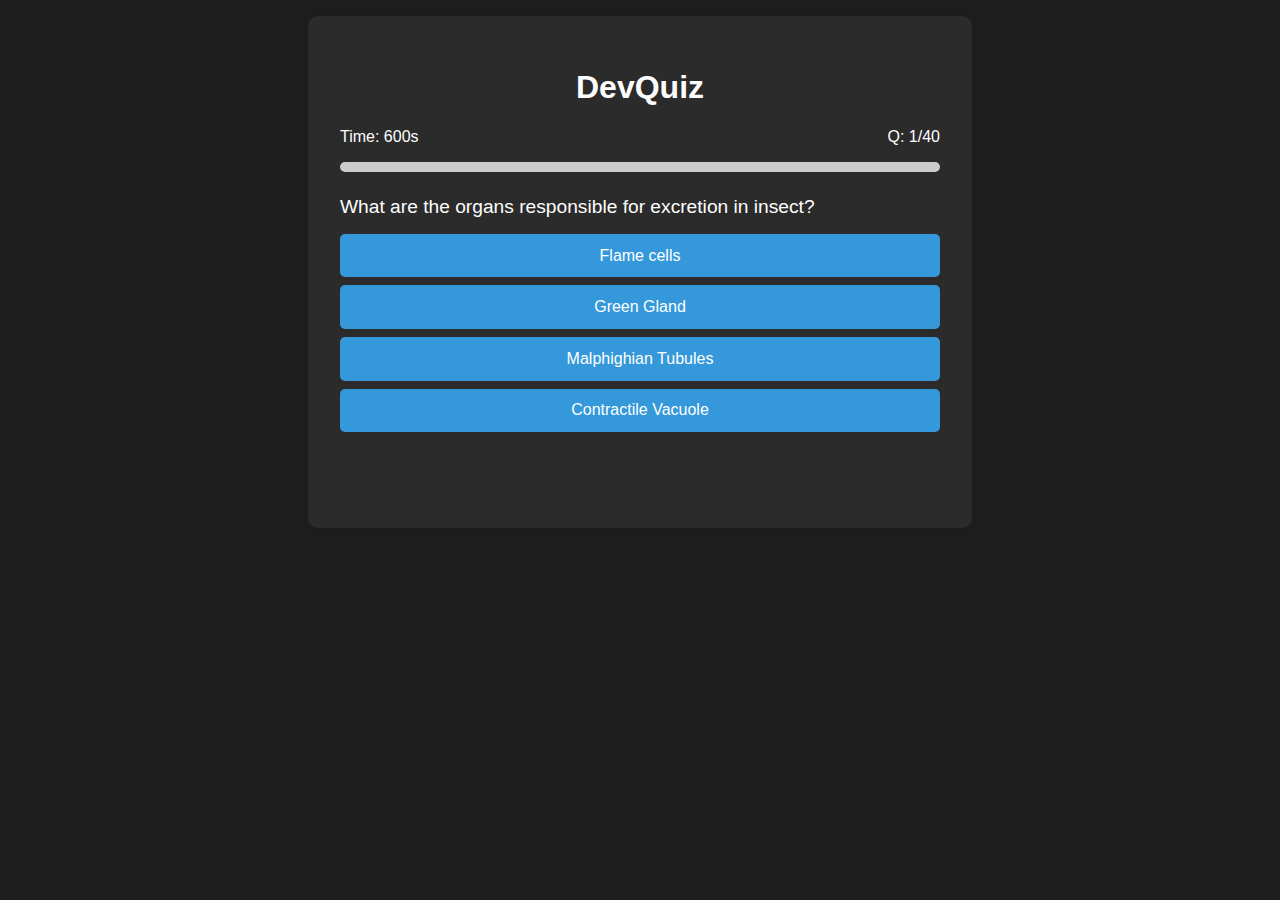
<file: index.html>
<!DOCTYPE html>
<html lang="en">
<head>
  <meta charset="UTF-8" />
  <meta name="viewport" content="width=device-width, initial-scale=1.0"/>
  <title>DevQuiz</title>
  <link rel="stylesheet" href="style.css">
</head>
<body>
  <div class="container">
    <h1>DevQuiz</h1>
    <div class="controls">
      <div id="timer">Time: 60s</div>
      <div id="counter">Q: 1/?</div>
    </div>
    <div class="progress"><div class="progress-bar" id="progressBar"></div></div>
    <div class="question" id="question">Loading...</div>
    <div class="answers" id="answers"></div>
    <div class="feedback" id="feedback"></div>
    <div class="result" id="result"></div>
    <button id="restartBtn" onclick="restartQuiz()">Restart</button>
  </div>
  <script src="app.js"></script>
</body>
</html>
</file>
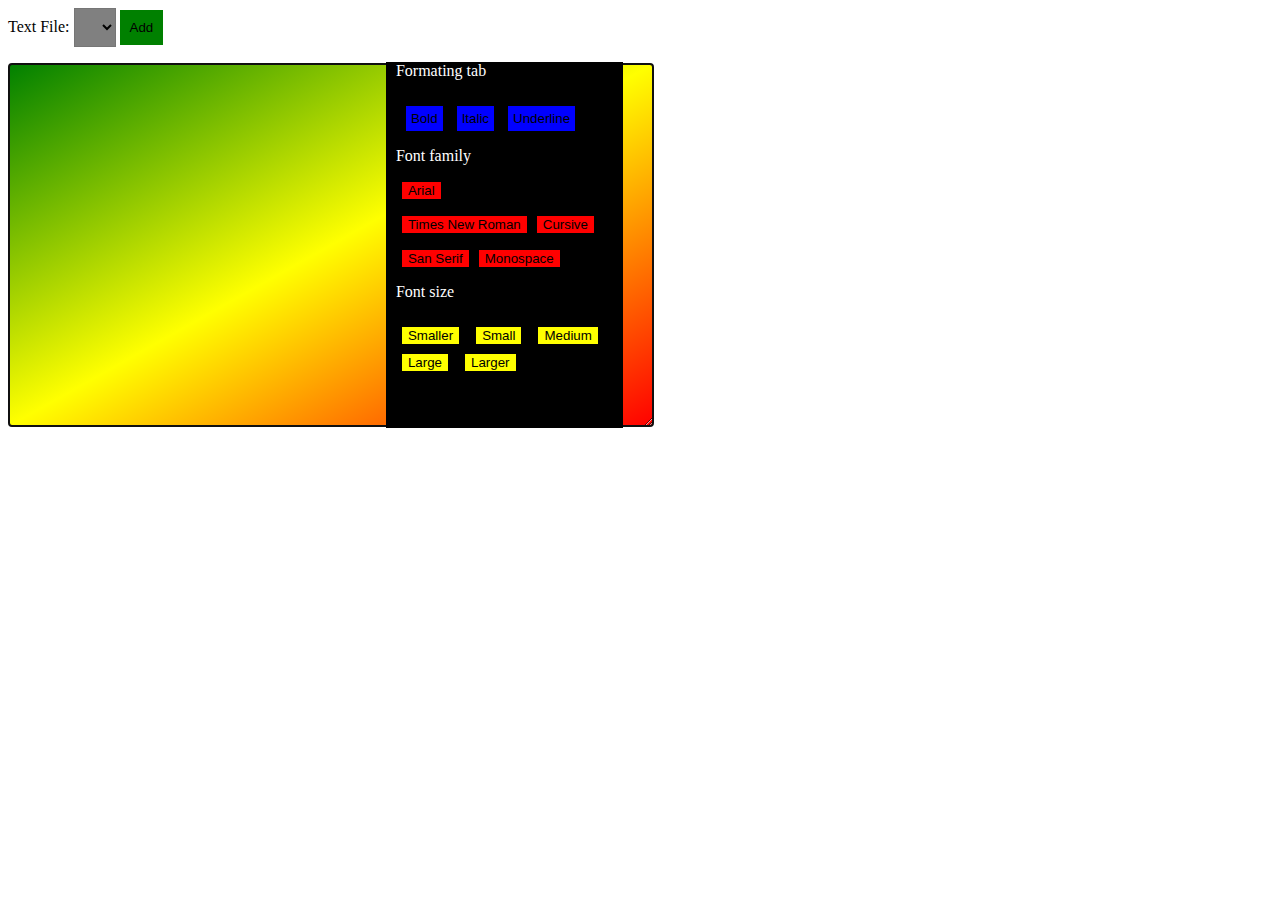
<file: Index.html>
<!DOCTYPE html>
<html lang="en">
<head>
  <meta charset="UTF-8">
  <meta http-equiv="X-UA-Compatible" content="IE=edge">
  <meta name="viewport" content="width=device-width, initial-scale=1.0">
  <title>Word Type</title>
  <style>
    .choose {
      background-color: gray;
      cursor: pointer;
      color: black;
      padding: 10px;
    }
    .create {
      background-color: green;
      cursor: pointer;
      border: none;
      padding: 10px;
    }
    option {
      color: white;
      background-color: black;
      
    }
    .text {
      max-width: 60%;
      max-height: 500px;
      height: 350px;
      width: 50%;
      background: linear-gradient(
        to top left,
        red,
        yellow,
        green
      );
      color: black;
      font-family: arial;
      font-size: large;
      padding-top: 10px;
      padding-left: 10px;
    }
    .format {
      position: relative;
      background-color: rgb(0, 0, 0);
      width: 6cm;
      height: 9.7cm;
      top: -10.2cm;
      left: 10cm;
      color: white;
      /* font-family: ; */
      padding-left: 10px;
    }
    .delete {
      background-color: red;
      cursor: pointer;
      border: none;
      padding: 10px;
    }
    .bold {
      background-color: blue;
      /* position: relative; */
      /* top: -19.6cm; */
      border: none;
      cursor: pointer;
      padding: 5px;
      margin-top: 10px;
      margin-left: 10px;
      left: 10.3cm;
    }
    select {
      background-color: black;
      color: white;
    }
    .bolder {
      font-weight: bold;
    }
    .font {
      background-color: red;
      border: none;
      margin-left: 6px;
      cursor: pointer;
      /* max-width: 40px; */
    }
    .siz {
      background-color: yellow;
      border: none;
      margin-left: 6px;
      cursor: pointer;
      margin-right: 7px;
      margin-top: 10px;
    }
    .print {
      background-color: aqua;
      color: black;
      border: none;
      padding: 10px;
      cursor: pointer;
    }
  </style>
</head>
<body>
  Text File: <select class="choose"></select>
   <button class="create">Add</button>

   <p>
<textarea class="text" autofocus></textarea>

<div class="format" title="Formating tab">
  Formating tab
<p></p><button class="bold" onclick="boldText()" ondblclick="removebold()">Bold</button>
<button class="bold" onclick="italic()" ondblclick="ritalic()">Italic</button>
<button class="bold" onclick="under()" ondblclick="runder()">Underline</button><p>
<!-- Font family: <select name="selected" id="select"> -->
  Font family</p>
  <button value="Arial" class="font" selected onclick="arial()">Arial</button></p>

  <button value="Times" class="font" onclick="tnr()">Times New Roman</button>
  <button value="Cursice" class="font" onclick="nelson()">Cursive</button>
<p>
  <button class="font" onclick="sns()">San Serif</button> 
    <button class="font" onclick="serif()">Monospace</button>
  </p>

  <p>
    Font size
    </p>
    <button class="siz" onclick="exsmall()">Smaller</button>
    <button class="siz" onclick="small()">Small</button>
    <button class="siz" onclick="medium()">Medium</button>
    <button class="siz" onclick="large()">Large</button>
    <button class="siz" onclick="exlarge()">Larger</button>
  </p>


</div>


<script>
let list = document.querySelector("select");
let note = document.querySelector("textarea");
let state;
function setState(newState) {
list.textContent = "";
for (let name of Object.keys(newState.notes)) {
let option = document.createElement("option");
option.textContent = name;
if (newState.selected == name) option.selected = true;
list.appendChild(option);
}
note.value = newState.notes[newState.selected];
localStorage.setItem("Notes", JSON.stringify(newState));
state = newState;
}
setState(JSON.parse(localStorage.getItem("Notes")));
list.addEventListener("change", () => {
setState({notes: state.notes, selected: list.value});
});
note.addEventListener("change", () => {
setState({
notes: Object.assign({}, state.notes,
{[state.selected]: note.value}),
selected: state.selected
});
});
document.querySelector("button")
.addEventListener("click", () => {
let name = prompt("Text File name");
if (name) setState({
  notes: Object.assign({}, state.notes, {[name]: ""}),
selected: 'name'

});
confirm('Are You sure You want to create a new file')
});

function boldText() {
  document.querySelector('textarea').style.fontWeight = 'bold'
}
function removebold() {
  document.querySelector('textarea').style.fontWeight = '100'
}
function italic() {
  document.querySelector('textarea').style.fontStyle = 'italic'
}
function ritalic() {
  document.querySelector('textarea').style.fontStyle = 'normal'
}
function under() {
  document.querySelector('textarea').style.textDecoration = 'Underline'
}

function runder() {
  document.querySelector('textarea').style.textDecoration = 'none'
}
function arial() {
  document.querySelector('textarea').style.fontFamily = 'Arial'
}
function tnr() {
  document.querySelector('textarea').style.fontFamily = 'Times New Roman'
}
function nelson() {
  document.querySelector('textarea').style.fontFamily = 'Cursive'
}
function sns() {
  document.querySelector('textarea').style.fontFamily = 'San serif'
}
function serif() {
  document.querySelector('textarea').style.fontFamily = 'Monospace'
}
// function deletefile() {
//   document.querySelector('textarea').remove()
// }
function exsmall() {
  document.querySelector('textarea').style.fontSize = 'smaller'
}
function small() {
  document.querySelector('textarea').style.fontSize = '15px'
}
function medium() {
  document.querySelector('textarea').style.fontSize = 'medium'
}
function large() {
document.querySelector('textarea').style.fontSize = 'large'
};
function exlarge() {
  document.querySelector('textarea').style.fontSize = '30px'
}
function printPage() {
  let data = document.querySelector('textarea').value
  print(data);
}
// localStorage.removeItem("Notes")
</script>
</body>
</html>
</file>
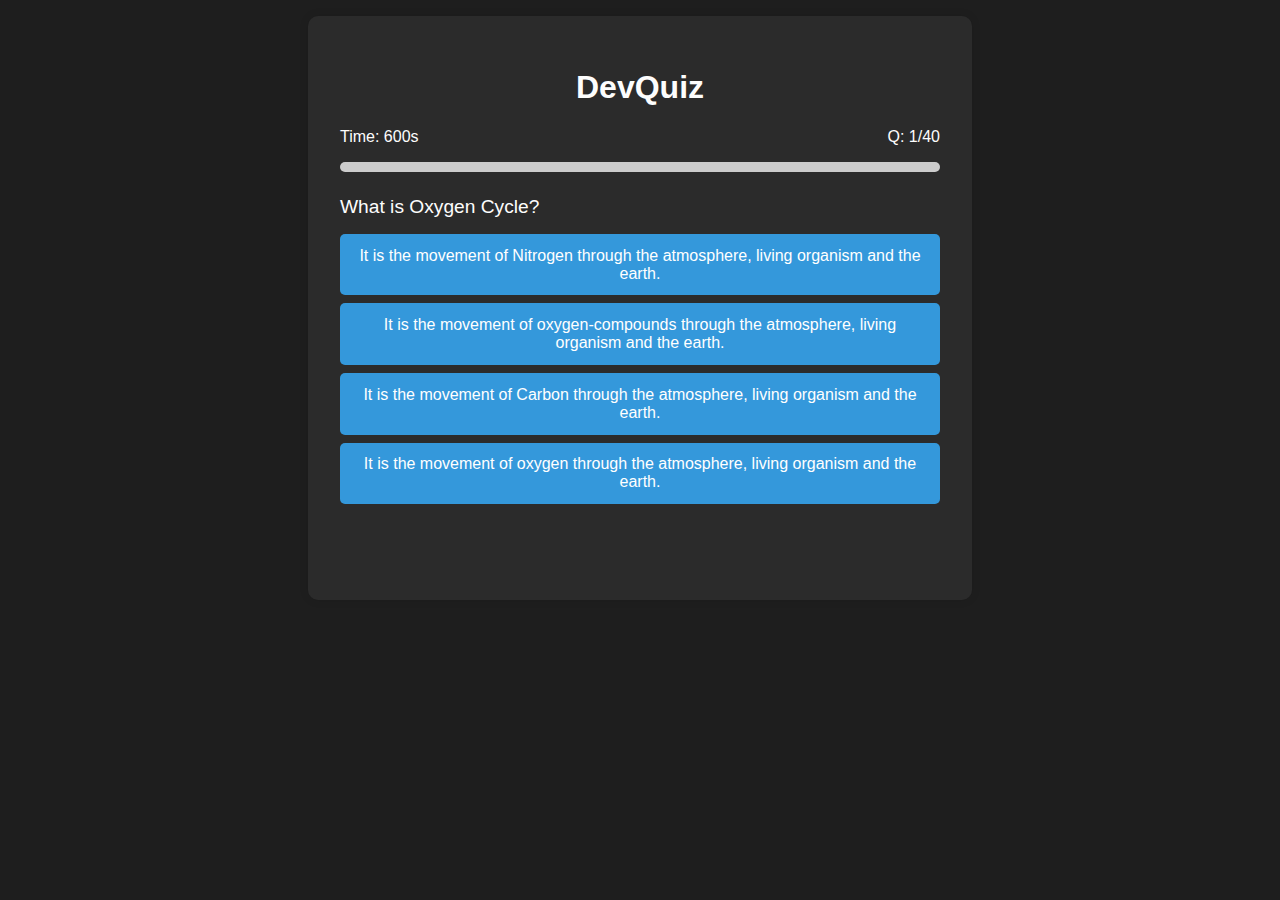
<file: DevQuiz.html>
<!DOCTYPE html>
<html lang="en">
<head>
  <meta charset="UTF-8" />
  <meta name="viewport" content="width=device-width, initial-scale=1.0"/>
  <title>DevQuiz</title>
  <link rel="stylesheet" href="style.css">
</head>
<body>
  <div class="container">
    <h1>DevQuiz</h1>
    <div class="controls">
      <div id="timer">Time: 60s</div>
      <div id="counter">Q: 1/?</div>
    </div>
    <div class="progress"><div class="progress-bar" id="progressBar"></div></div>
    <div class="question" id="question">Loading...</div>
    <div class="answers" id="answers"></div>
    <div class="feedback" id="feedback"></div>
    <div class="result" id="result"></div>
    <button id="restartBtn" onclick="restartQuiz()">Restart</button>
  </div>
  <script src="app.js"></script>
</body>
</html>
</file>
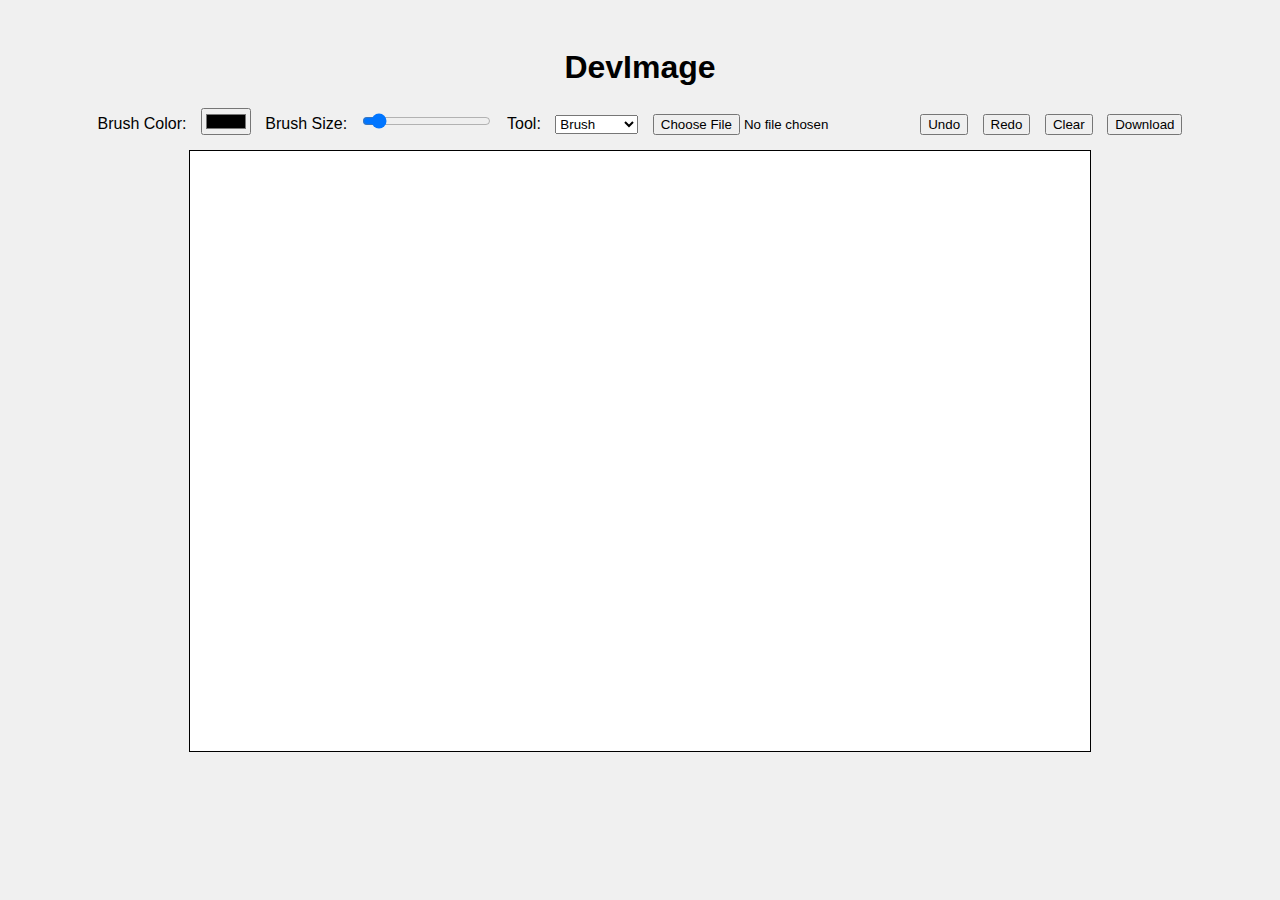
<file: paint.html>
<!DOCTYPE html>
<html lang="en">
<head>
  <meta charset="UTF-8">
  <title>DevImage</title>
  <style>
    body {
      font-family: sans-serif;
      text-align: center;
      background: #f0f0f0;
      padding: 20px;
    }
    canvas {
      border: 1px solid #000;
      background: #fff;
      cursor: crosshair;
    }
    .controls {
      margin: 10px 0;
    }
    .controls > * {
      margin: 5px;
    }
    input[type="color"], input[type="range"], select {
      margin-left: 10px;
    }
  </style>
</head>
<body>

  <h1>DevImage</h1>

  <div class="controls">
    <label>Brush Color: <input type="color" id="colorPicker" value="#000000"></label>
    <label>Brush Size: <input type="range" id="brushSize" min="1" max="50" value="5"></label>
    <label>Tool:
      <select id="tool">
        <option value="brush">Brush</option>
        <option value="eraser">Eraser</option>
        <option value="line">Line</option>
        <option value="rectangle">Rectangle</option>
        <option value="circle">Circle</option>
        <option value="text">Text</option>
      </select>
    </label>
    <input type="text" id="textInput" placeholder="Text here" style="display:none;">
    <input type="file" id="bgUpload" accept="image/*">
    <button onclick="undo()">Undo</button>
    <button onclick="redo()">Redo</button>
    <button onclick="clearCanvas()">Clear</button>
    <button onclick="downloadImage()">Download</button>
  </div>

  <canvas id="canvas" width="900" height="600"></canvas>

  <script>
    const canvas = document.getElementById('canvas');
    const ctx = canvas.getContext('2d');
    const colorPicker = document.getElementById('colorPicker');
    const brushSize = document.getElementById('brushSize');
    const toolSelect = document.getElementById('tool');
    const textInput = document.getElementById('textInput');
    const bgUpload = document.getElementById('bgUpload');

    let painting = false;
    let startX = 0, startY = 0;
    let history = [];
    let redoStack = [];

    function saveState() {
      history.push(canvas.toDataURL());
      redoStack = [];
    }

    function undo() {
      if (history.length > 0) {
        redoStack.push(canvas.toDataURL());
        let img = new Image();
        img.src = history.pop();
        img.onload = () => {
          ctx.clearRect(0, 0, canvas.width, canvas.height);
          ctx.drawImage(img, 0, 0);
        };
      }
    }
    document.addEventListener('keydown', (e) => {
      console.log(e.key)
      if(e.key === 'Control' + 'z') {
        undo();
      }
    })

    function redo() {
      if (redoStack.length > 0) {
        history.push(canvas.toDataURL());
        let img = new Image();
        img.src = redoStack.pop();
        img.onload = () => {
          ctx.clearRect(0, 0, canvas.width, canvas.height);
          ctx.drawImage(img, 0, 0);
        };
      }
    }

    toolSelect.addEventListener('change', () => {
      textInput.style.display = toolSelect.value === 'text' ? 'inline-block' : 'none';
    });

    canvas.addEventListener('mousedown', (e) => {
      painting = true;
      [startX, startY] = getMousePos(e);
      if (toolSelect.value === 'text') {
        drawText(startX, startY);
        saveState();
      } else if (toolSelect.value === 'brush' || toolSelect.value === 'eraser') {
        draw(e);
      }
    });

    canvas.addEventListener('mouseup', (e) => {
      if (painting && ['line', 'rectangle', 'circle'].includes(toolSelect.value)) {
        drawShape(e);
      }
      painting = false;
      ctx.beginPath();
      saveState();
    });

    canvas.addEventListener('mousemove', (e) => {
      if (!painting) return;
      if (toolSelect.value === 'brush' || toolSelect.value === 'eraser') {
        draw(e);
      }
    });

    function getMousePos(e) {
      const rect = canvas.getBoundingClientRect();
      return [e.clientX - rect.left, e.clientY - rect.top];
    }

    function draw(e) {
      const [x, y] = getMousePos(e);
      ctx.lineWidth = brushSize.value;
      ctx.lineCap = 'round';
      ctx.strokeStyle = toolSelect.value === 'eraser' ? '#fff' : colorPicker.value;

      ctx.lineTo(x, y);
      ctx.stroke();
      ctx.beginPath();
      ctx.moveTo(x, y);
    }

    function drawShape(e) {
      const [x, y] = getMousePos(e);
      const width = x - startX;
      const height = y - startY;

      ctx.beginPath();
      ctx.lineWidth = brushSize.value;
      ctx.strokeStyle = colorPicker.value;

      if (toolSelect.value === 'line') {
        ctx.moveTo(startX, startY);
        ctx.lineTo(x, y);
        ctx.stroke();
      } else if (toolSelect.value === 'rectangle') {
        ctx.strokeRect(startX, startY, width, height);
      } else if (toolSelect.value === 'circle') {
        ctx.ellipse(startX + width / 2, startY + height / 2, Math.abs(width / 2), Math.abs(height / 2), 0, 0, 2 * Math.PI);
        ctx.stroke();
      }
    }

    function drawText(x, y) {
      const text = textInput.value;
      if (text.trim() === '') return;
      ctx.fillStyle = colorPicker.value;
      ctx.font = `${brushSize.value * 4}px sans-serif`;
      ctx.fillText(text, x, y);
    }

    function clearCanvas() {
      ctx.clearRect(0, 0, canvas.width, canvas.height);
      saveState();
    }

    function downloadImage() {
      const link = document.createElement('a');
      link.download = 'picture.png';
      link.href = canvas.toDataURL();
      link.click();
    }

    bgUpload.addEventListener('change', (e) => {
      const file = e.target.files[0];
      if (!file) return;
      const reader = new FileReader();
      reader.onload = function(evt) {
        const bgImage = new Image();
        bgImage.src = evt.target.result;
        bgImage.onload = () => {
          ctx.clearRect(0, 0, canvas.width, canvas.height);
          ctx.drawImage(bgImage, 0, 0, canvas.width, canvas.height);
          saveState();
        };
      };
      reader.readAsDataURL(file);
    });

    // Initialize canvas state
    saveState();
  </script>

</body>
</html>
</file>
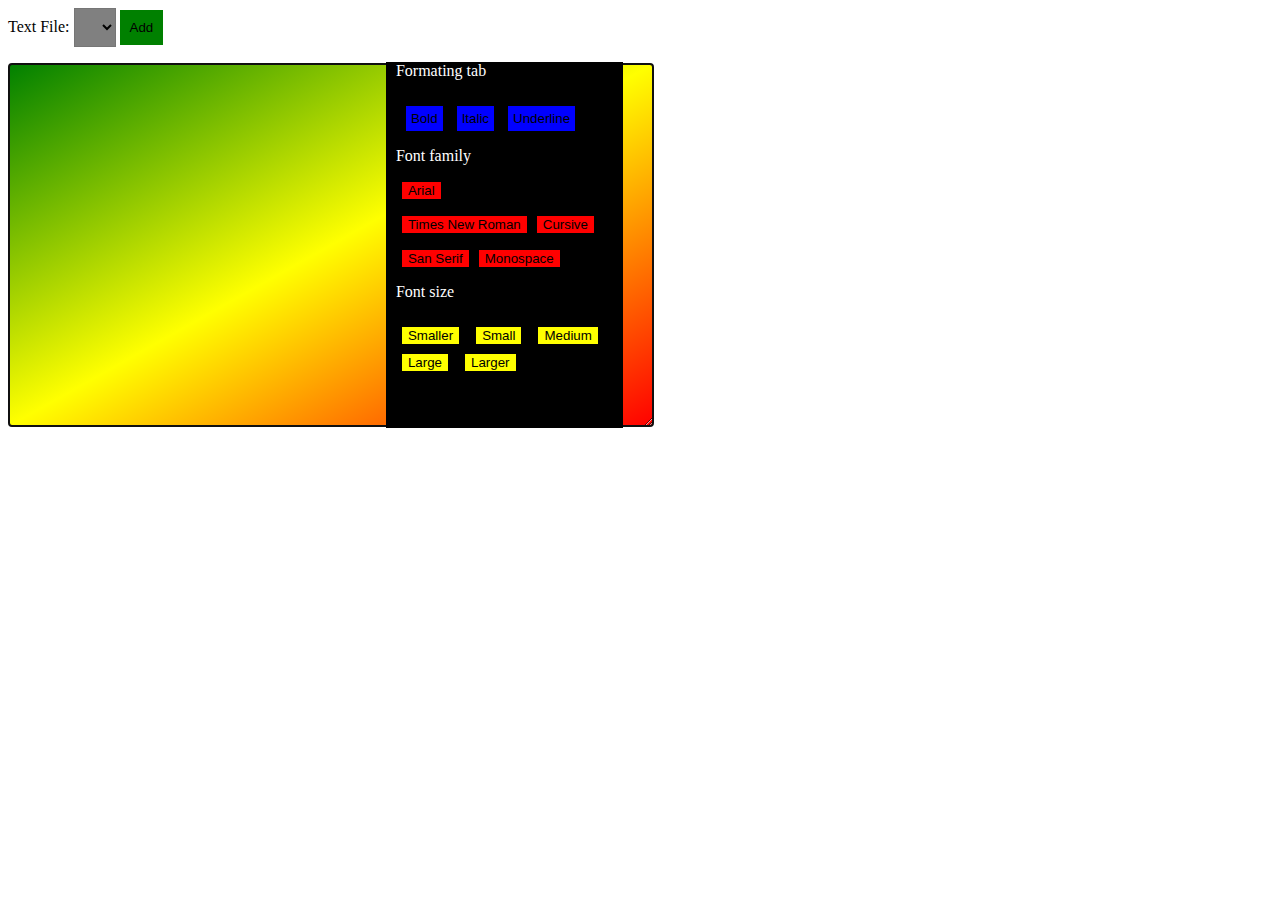
<file: winword.html>
<!DOCTYPE html>
<html lang="en">
<head>
  <meta charset="UTF-8">
  <meta http-equiv="X-UA-Compatible" content="IE=edge">
  <meta name="viewport" content="width=device-width, initial-scale=1.0">
  <title>Document</title>
  <style>
    .choose {
      background-color: gray;
      cursor: pointer;
      color: black;
      padding: 10px;
    }
    .create {
      background-color: green;
      cursor: pointer;
      border: none;
      padding: 10px;
    }
    option {
      color: white;
      background-color: black;
      
    }
    .text {
      max-width: 60%;
      max-height: 500px;
      height: 350px;
      width: 50%;
      background: linear-gradient(
        to top left,
        red,
        yellow,
        green
      );
      color: black;
      font-family: arial;
      font-size: large;
      padding-top: 10px;
      padding-left: 10px;
    }
    .format {
      position: relative;
      background-color: rgb(0, 0, 0);
      width: 6cm;
      height: 9.7cm;
      top: -10.2cm;
      left: 10cm;
      color: white;
      /* font-family: ; */
      padding-left: 10px;
    }
    .delete {
      background-color: red;
      cursor: pointer;
      border: none;
      padding: 10px;
    }
    .bold {
      background-color: blue;
      /* position: relative; */
      /* top: -19.6cm; */
      border: none;
      cursor: pointer;
      padding: 5px;
      margin-top: 10px;
      margin-left: 10px;
      left: 10.3cm;
    }
    select {
      background-color: black;
      color: white;
    }
    .bolder {
      font-weight: bold;
    }
    .font {
      background-color: red;
      border: none;
      margin-left: 6px;
      cursor: pointer;
      /* max-width: 40px; */
    }
    .siz {
      background-color: yellow;
      border: none;
      margin-left: 6px;
      cursor: pointer;
      margin-right: 7px;
      margin-top: 10px;
    }
    .print {
      background-color: aqua;
      color: black;
      border: none;
      padding: 10px;
      cursor: pointer;
    }
  </style>
</head>
<body>
  Text File: <select class="choose"></select>
   <button class="create">Add</button>

   <p>
<textarea class="text" autofocus></textarea>

<div class="format" title="Formating tab">
  Formating tab
<p></p><button class="bold" onclick="boldText()" ondblclick="removebold()">Bold</button>
<button class="bold" onclick="italic()" ondblclick="ritalic()">Italic</button>
<button class="bold" onclick="under()" ondblclick="runder()">Underline</button><p>
<!-- Font family: <select name="selected" id="select"> -->
  Font family</p>
  <button value="Arial" class="font" selected onclick="arial()">Arial</button></p>

  <button value="Times" class="font" onclick="tnr()">Times New Roman</button>
  <button value="Cursice" class="font" onclick="nelson()">Cursive</button>
<p>
  <button class="font" onclick="sns()">San Serif</button> 
    <button class="font" onclick="serif()">Monospace</button>
  </p>

  <p>
    Font size
    </p>
    <button class="siz" onclick="exsmall()">Smaller</button>
    <button class="siz" onclick="small()">Small</button>
    <button class="siz" onclick="medium()">Medium</button>
    <button class="siz" onclick="large()">Large</button>
    <button class="siz" onclick="exlarge()">Larger</button>
  </p>


</div>


<script>
let list = document.querySelector("select");
let note = document.querySelector("textarea");
let state;
function setState(newState) {
list.textContent = "";
for (let name of Object.keys(newState.notes)) {
let option = document.createElement("option");
option.textContent = name;
if (newState.selected == name) option.selected = true;
list.appendChild(option);
}
note.value = newState.notes[newState.selected];
localStorage.setItem("Notes", JSON.stringify(newState));
state = newState;
}
setState(JSON.parse(localStorage.getItem("Notes")));
list.addEventListener("change", () => {
setState({notes: state.notes, selected: list.value});
});
note.addEventListener("change", () => {
setState({
notes: Object.assign({}, state.notes,
{[state.selected]: note.value}),
selected: state.selected
});
});
document.querySelector("button")
.addEventListener("click", () => {
let name = prompt("Text File name");
if (name) setState({
  notes: Object.assign({}, state.notes, {[name]: ""}),
selected: 'name'

});
confirm('Are You sure You want to create a new file')
});

function boldText() {
  document.querySelector('textarea').style.fontWeight = 'bold'
}
function removebold() {
  document.querySelector('textarea').style.fontWeight = '100'
}
function italic() {
  document.querySelector('textarea').style.fontStyle = 'italic'
}
function ritalic() {
  document.querySelector('textarea').style.fontStyle = 'normal'
}
function under() {
  document.querySelector('textarea').style.textDecoration = 'Underline'
}

function runder() {
  document.querySelector('textarea').style.textDecoration = 'none'
}
function arial() {
  document.querySelector('textarea').style.fontFamily = 'Arial'
}
function tnr() {
  document.querySelector('textarea').style.fontFamily = 'Times New Roman'
}
function nelson() {
  document.querySelector('textarea').style.fontFamily = 'Cursive'
}
function sns() {
  document.querySelector('textarea').style.fontFamily = 'San serif'
}
function serif() {
  document.querySelector('textarea').style.fontFamily = 'Monospace'
}
// function deletefile() {
//   document.querySelector('textarea').remove()
// }
function exsmall() {
  document.querySelector('textarea').style.fontSize = 'smaller'
}
function small() {
  document.querySelector('textarea').style.fontSize = '15px'
}
function medium() {
  document.querySelector('textarea').style.fontSize = 'medium'
}
function large() {
document.querySelector('textarea').style.fontSize = 'large'
};
function exlarge() {
  document.querySelector('textarea').style.fontSize = '30px'
}
function printPage() {
  let data = document.querySelector('textarea').value
  print(data);
}
// localStorage.removeItem("Notes")
</script>
</body>
</html>
</file>
<file: style.css>
/* same styles as before for consistency */
    :root {
      --primary: #3498db;
      --success: #2ecc71;
      --danger: #e74c3c;
      --dark-bg: #1e1e1e;
      --light-bg: #fdfdfd;
      --text-dark: #222;
      --text-light: #f9f9f9;
      --dark-cont: #2b2b2b;
    }

    body {
      font-family: Arial;
      background: var(--dark-bg);
      color: var(--text-dark);
      transition: 0.3s;
      margin: 0;
      padding: 1rem;
    }

    body.dark .container {
      background: var(--dark-bg);
      color: var(--text-light);
    }

    .container {
      max-width: 600px;
      color: var(--light-bg);
      margin: auto;
      background: var(--dark-cont);
      padding: 2rem;
      border-radius: 10px;
      box-shadow: 0 0 10px rgba(0,0,0,0.1);
    }

    body.dark .container {
      background: #2b2b2b;
    }

    h1 { text-align: center; }

    .controls {
      display: flex;
      justify-content: space-between;
      margin: 1rem 0;
    }

    .progress {
      height: 10px;
      background: #ccc;
      border-radius: 5px;
      overflow: hidden;
      /* display: inline; */
    }

    .progress-bar {
      height: 100%;
      width: 0%;
      background: var(--primary);
      transition: width 0.3s;
    }

    .question { margin: 1.5rem 0 1rem; font-size: 1.2rem; }

    .answers button {
      display: block;
      width: 100%;
      padding: 0.8rem;
      margin: 0.5rem 0;
      font-size: 1rem;
      background: var(--primary);
      color: #fff;
      border: none;
      border-radius: 5px;
      cursor: pointer;
    }

    .answers button.correct { background: var(--success) !important; }
    .answers button.wrong { background: var(--danger) !important; }
    .answers button:disabled { opacity: 0.8; cursor: default; }

    .feedback { min-height: 1.5rem; font-weight: bold; }

    .result {
      text-align: center;
      margin-top: 2rem;
      font-size: 1.2rem;
    }

    #restartBtn {
      margin: 1.5rem auto;
      display: block;
      background: var(--success);
    }

    .toggle-dark {
      position: fixed;
      top: 10px;
      right: 10px;
      background: #444;
      color: white;
      border: none;
      padding: 0.4rem 0.7rem;
      border-radius: 5px;
      cursor: pointer;
    }
    button {
      border: none;
      padding: 15px;
      font-size: larger;
      cursor: pointer;
    }
</file>
